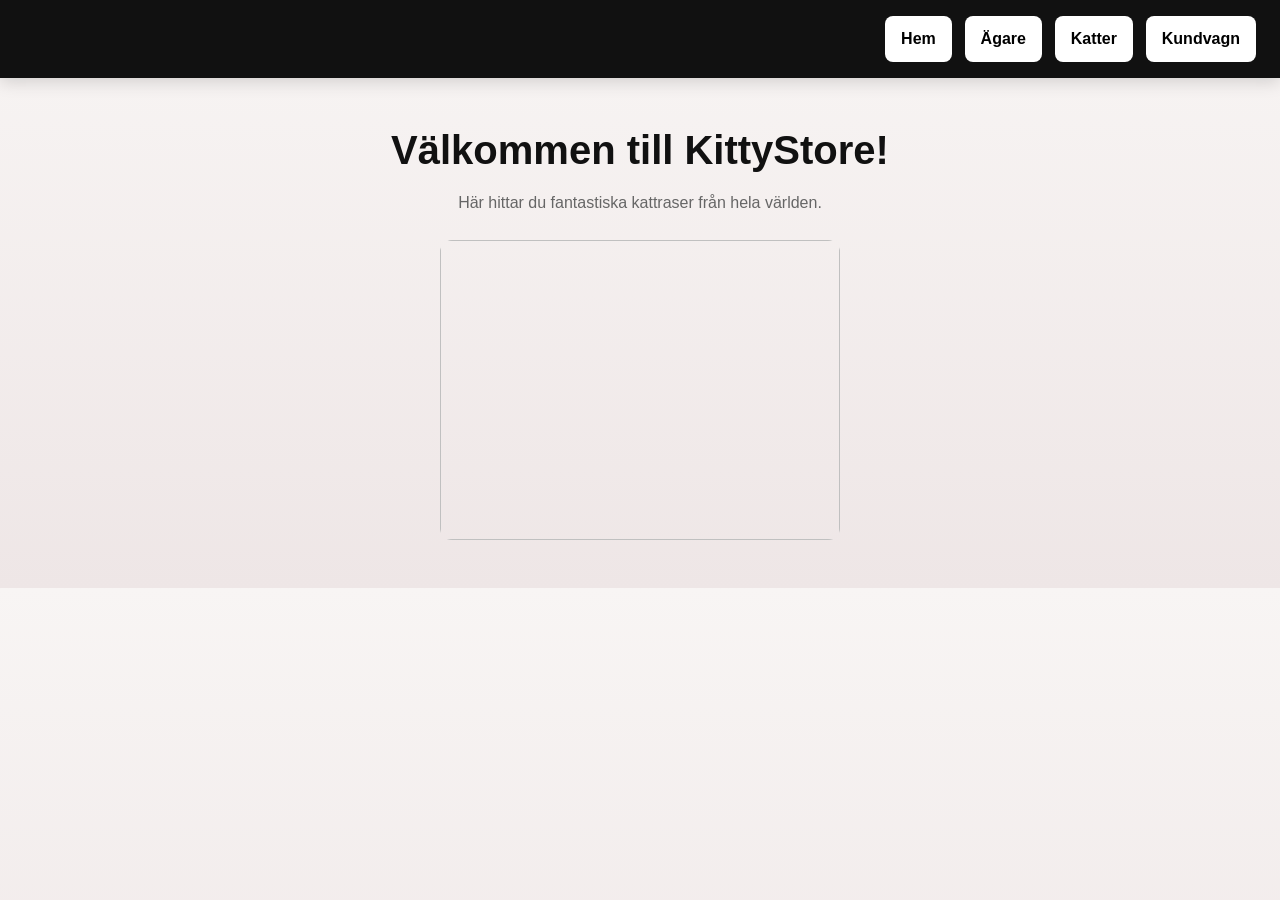
<file: index.html>
<!DOCTYPE html>
<html lang="sv">
<head>
  <meta charset="UTF-8" />
  <title>KittyStore</title>
  <link rel="stylesheet" href="css/style.css" />
</head>
<body>

  <div id="navbar"></div>

  <main>
    <h1>Välkommen till KittyStore!</h1>
    <p>Här hittar du fantastiska kattraser från hela världen.</p>

    <div id="slideshow">
    <img id="catImage" width="400" />
  </div>
  </main>

  <script src="js/loadNavbar.js"></script>
  <script src="js/CatImages.js"></script>
  <script src="js/cart.js"></script>
</body>
</html>
</file>
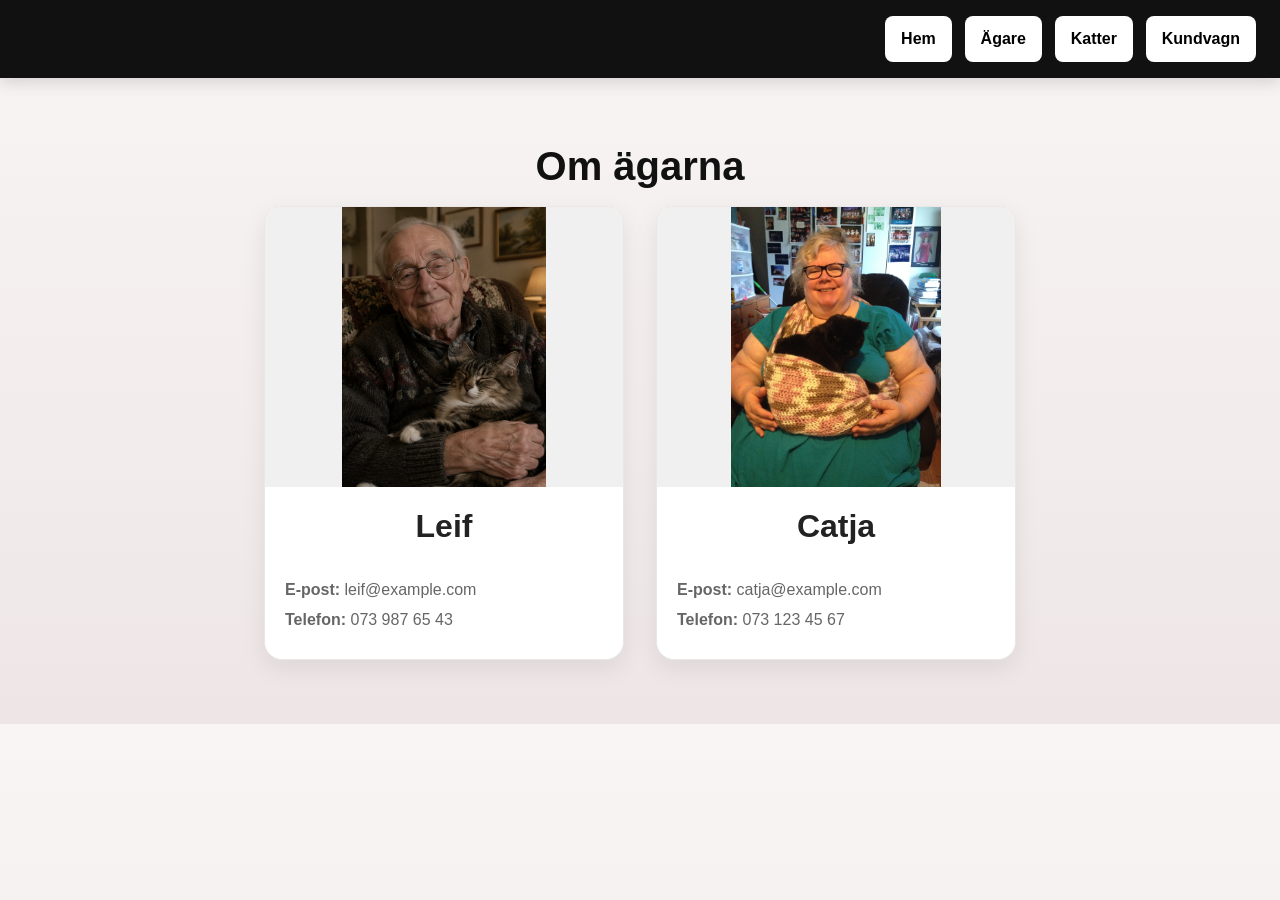
<file: pages/agare.html>
<!DOCTYPE html>
<html lang="sv">
<head>
  <meta charset="UTF-8" />
  <meta name="viewport" content="width=device-width, initial-scale=1.0" />
  <title>Ägare - KittyStore</title>
  <link rel="stylesheet" href="../css/style.css" />
</head>
<body>

  <div id="navbar"></div>

<main>
  <section class="owners-section">
    <h1>Om ägarna</h1>

    <div class="owners-grid">
      <article class="owner-card">
        <img src="../images/gubbe.png" alt="Leif" class="owner-photo" />
        <div class="owner-info">
          <h2>Leif</h2>
          <p><strong>E-post:</strong> leif@example.com</p>
          <p><strong>Telefon:</strong> 073 987 65 43</p>
        </div>
      </article>

      <article class="owner-card">
        <img src="../images/cat-sack.jpg" alt="Catja" class="owner-photo" />
        <div class="owner-info">
          <h2>Catja</h2>
          <p><strong>E-post:</strong> catja@example.com</p>
          <p><strong>Telefon:</strong> 073 123 45 67</p>
        </div>
      </article>
    </div>
  </section>
</main>

  <script src="../js/loadNavbar.js"></script>
  <script src="../js/cart.js"></script>
</body>
</html>
</file>
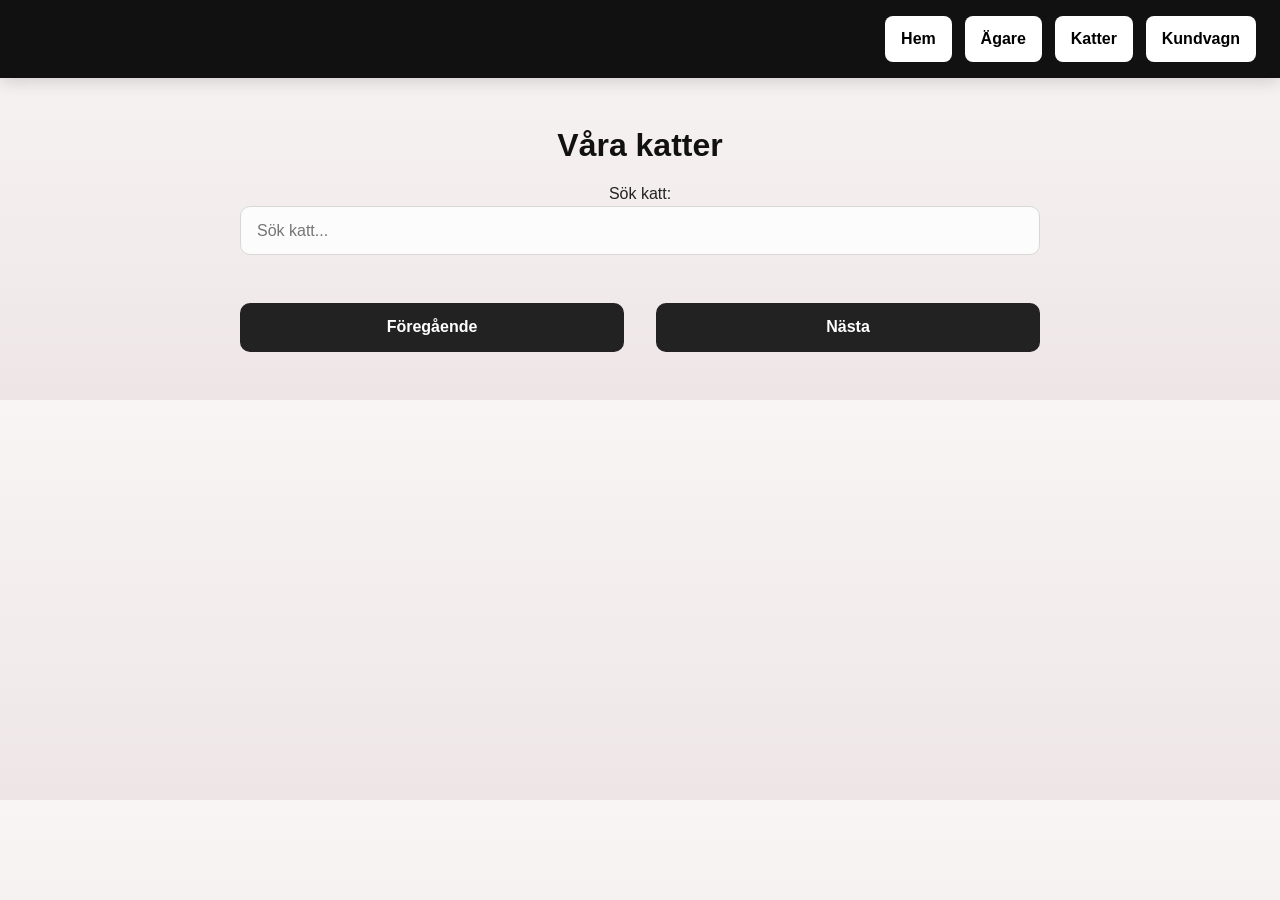
<file: pages/katter.html>
<!DOCTYPE html>
<html lang="sv">
<head>
  <meta charset="UTF-8" />
  <meta name="viewport" content="width=device-width, initial-scale=1.0" />
  <title>Katter - KittyStore</title>
  <link rel="stylesheet" href="../css/style.css" />
</head>
<body>
  <div id="navbar"></div>

  <main>
    <h2>Våra katter</h2>
    <label for="searchInput">Sök katt:</label>
    <input type="text" id="searchInput" placeholder="Sök katt..." />
    <div id="catList"></div>

    <div class="pagination">
      <button id="prevBtn">Föregående</button>
      <span id="pageInfo"></span>
      <button id="nextBtn">Nästa</button>
    </div>
  </main>

  <script src="../js/loadNavbar.js"></script>
  <script src="../js/app.js"></script>
  <script src="../js/cats.js"></script>
  <script src="../js/cart.js"></script>
</body>
</html>
</file>
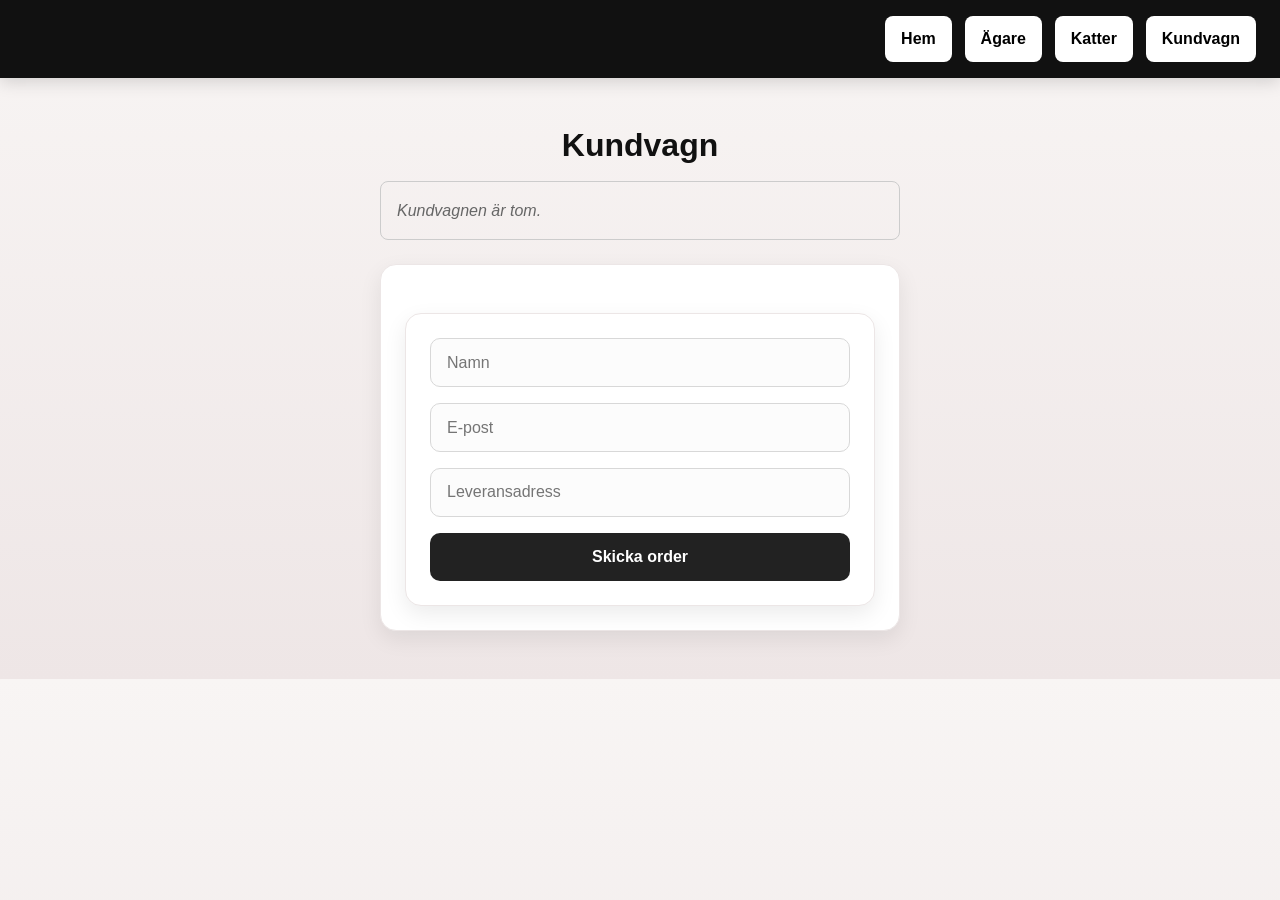
<file: pages/kundvagn.html>
<!DOCTYPE html>
<html lang="sv">
<head>
  <meta charset="UTF-8" />
  <meta name="viewport" content="width=device-width, initial-scale=1.0" />
  <title>Kundvagn - KittyStore</title>
  <link rel="stylesheet" href="../css/style.css" />
</head>
<body>

  <div id="navbar"></div>

  <main>
    <h2>Kundvagn</h2>
    <div id="cartList" class="cart-box"></div>

    <div class="order-card" id="orderCard">
      
       <form id="orderForm">
      <input type="text" id="customerName" placeholder="Namn" required />
      <input type="email" id="customerEmail" placeholder="E-post" required />
      <input type="text" id="customerAddress" placeholder="Leveransadress" required />
      <button type="submit">Skicka order</button>
    </form>
    
    <div id="orderConfirmation" class="hidden">
      <div class="confirmation-header">
        <span class="checkmark">✓</span>
        <h3>Tack för din beställning!</h3>
      </div>
         
      <p>Vi har tagit emot din order och skickar en bekräftelse via e-post.</p>

       <div id="receiptContent"></div>
    </div>
   </div>    
   
  </main>

  <script src="../js/loadNavbar.js"></script>
  <script src="../js/app.js"></script>
  <script src="../js/cart.js"></script>
  <script src="../js/ui.js"></script>

</body>
</html>
</file>
<file: css/style.css>
* {
  box-sizing: border-box;
  margin: 0;
  padding: 0;
}

body {
  font-family: Arial, sans-serif;
  background: linear-gradient(to bottom, #f8f5f4, #eee6e6);
  color: #222;
  line-height: 1.6;
  font-size: 15px;
}

:root {
  --white: #ffffff;
  --border: #ece6e6;
  --shadow-sm: 0 2px 8px rgba(0,0,0,0.06);
  --r-md: 12px;
  --ink: #222222;
  --ink-mute: #666666;
  --ease: ease;
}

/* HEADER / NAVBAR */
header {
  background: #111;
  color: #f5eeee;
  padding: 1rem 1.5rem;
  box-shadow: 0 4px 16px rgba(0, 0, 0, 0.15);
}

nav {
  max-width: 100%;
  margin: 0 auto;
}

nav ul {
  display: flex;
  gap: 0.8rem;
  list-style: none;
  flex-wrap: wrap;
  align-items: center;
  justify-content: flex-end;
}

nav a {
  color: #f4ecec;
  text-decoration: none;
  padding: 0.65rem 1rem;
  display: inline-block;
  border-radius: 8px;
  transition: background 0.2s ease, color 0.2s ease, transform 0.2s ease;
}

nav a:hover {
  background: rgba(255, 255, 255, 0.1);
  text-decoration: none;
  transform: translateY(-1px);
}

nav a.active {
  background: #fff;
  color: #000;
  border-radius: 8px;
  font-weight: bold;
}

/* MAIN CONTENT */
main {
  max-width: 800px;
  margin: 3rem auto;
  text-align: center;
}

h1,
h2,
h3 {
  color: #111;
  line-height: 1.2;
}

h1 {
  font-size: 2.5rem;
  margin-bottom: 1rem;
}

h2 {
  font-size: 2rem;
  margin-bottom: 1rem;
}

p {
  color: var(--ink-mute);
}

/* PAGE VISIBILITY */
.page {
  display: none;
}

.page.active {
  display: block;
}

/* CAT LIST */
#catList {
  display: grid;
  grid-template-columns: repeat(3, 1fr);
  gap: 1.5rem;
  margin-top: 1.5rem;
}

.cat-card {
  background: #fff;
  padding: 1rem;
  border-radius: 16px;
  box-shadow: 0 8px 22px rgba(0, 0, 0, 0.08);
  transition: transform 0.25s ease, box-shadow 0.25s ease;
  border: 1px solid #ece6e6;
}

.cat-card:hover {
  transform: translateY(-4px);
  box-shadow: 0 14px 28px rgba(0, 0, 0, 0.12);
}

.cat-card h3 {
  margin-bottom: 0.6rem;
  font-size: 1.2rem;
}

.cat-card p {
  margin-bottom: 0.6rem;
  color: #666;
}

.cat-card img {
  width: 100%;
  max-width: 100%;
  height: 220px;
  object-fit: cover;
  border-radius: 12px;
  display: block;
  margin-bottom: 1rem;
  background: #f0f0f0;
}

/* PAGINATION */

.pagination {
  
  margin-top: 1.5rem;
  display: flex;
  gap: 1rem;
  align-items: center;
  flex-wrap: nowrap;
}

/* FORMS */
form {
  display: flex;
  flex-direction: column;
  gap: 1rem;
  margin-top: 1.5rem;
  max-width: 520px;
  background: #fff;
  padding: 1.5rem;
  border-radius: 16px;
  box-shadow: 0 8px 22px rgba(0, 0, 0, 0.08);
  border: 1px solid #ece6e6;
}

input,
textarea,
button {
  width: 100%;
  font-size: 1rem;
  font-family: inherit;
}

input,
textarea {
  padding: 0.9rem 1rem;
  border: 1px solid #d8d8d8;
  border-radius: 10px;
  background: #fcfcfc;
  transition: border-color 0.2s ease, box-shadow 0.2s ease;
}

input:focus,
textarea:focus {
  outline: none;
  border-color: #999;
  box-shadow: 0 0 0 4px rgba(0, 0, 0, 0.05);
}

textarea {
  min-height: 120px;
  resize: vertical;
}

button {
  padding: 0.95rem 1rem;
  border: none;
  border-radius: 10px;
  background: #222;
  color: white;
  cursor: pointer;
  font-weight: bold;
  transition: background 0.2s ease, transform 0.2s ease, box-shadow 0.2s ease;
}

button:hover {
  background: #444;
  transform: translateY(-1px);
  box-shadow: 0 8px 18px rgba(0, 0, 0, 0.15);
}

/* CART */
#cartList {
  display: flex;
  flex-direction: column;
  gap: .75rem;
  margin: 0 auto 1.5rem auto;
  max-width: 520px;
  width: 100%;
  text-align: left;
}

#cartList p {
  color: var(--ink-mute);
  font-style: italic;

}

.cart-item {
  margin-bottom: 16px;
  padding: 16px 20px;
  border-radius: 16px;
  background: #fff;
  box-shadow: 0 6px 18px rgba(0,0,0,0.06);
}

.cart-item p {
  margin: 0;
  font-size: .95rem;
  color: var(--ink);
  flex: 1;
}

.cart-item:hover {
  transform: translateY(-2px);
  box-shadow: 0 10px 20px rgba(0,0,0,0.08);
}

.cart-badge {
  position: absolute;
  top: -8px;
  right: -10px;
  background: #b91c1c;
  color: white;
  border-radius: 50%;
  padding: 0.2rem 0.5rem;
  font-size: 0.75rem;
}

.remove-btn {
  background: #ff4d4f;
  color: white;
  border: none;
  padding: 8px 14px;
  border-radius: 8px;
  font-size: 14px;
  cursor: pointer;
}

.remove-btn:hover {
  background: #d9363e;
}

/* ORDER CONFIRMATION */

.hidden {
  opacity: 0;
  max-height: 0;
  overflow: hidden;
  transition: all 0.4s ease;
}

#orderConfirmation {
  opacity: 0;
  max-height: 0;
  overflow: hidden;
  transition: all 0.4s ease;
}

#orderConfirmation.show {
  opacity: 1;
  max-height: 500px;
  margin-top: 1rem;
}

.order-card {
  max-width: 520px;
  width: 100%;
  background: #fff;
  padding: 1.5rem;
  border-radius: 16px;
  box-shadow: 0 8px 22px rgba(0,0,0,0.08);
  border: 1px solid #ece6e6;
  transition: all 0.4s ease;
  margin: 0 auto;
}

.confirmation-header {
  display: flex;
  align-items: center;
  gap: 0.75rem;
  margin-bottom: 1rem;
}

.checkmark {
  background: #22c55e;
  color: white;
  font-weight: bold;
  border-radius: 50%;
  width: 32px;
  height: 32px;
  display: flex;
  align-items: center;
  justify-content: center;
}


/* OWNERS SECTION */
.owners-section {
  max-width: 1100px;
  margin: 4rem auto;
  padding: 0 1.5rem;
}

.owners-section h2 {
  text-align: center;
  font-size: 2rem;
  margin-bottom: 2rem;
  color: #222;
}

.owners-grid {
  display: grid;
  grid-template-columns: repeat(auto-fit, minmax(280px, 1fr));
  gap: 2rem;
}

.owner-card {
  background: white;
  border-radius: 18px;
  overflow: hidden;
  box-shadow: 0 8px 24px rgba(0, 0, 0, 0.08);
  transition: transform 0.25s ease, box-shadow 0.25s ease;
  border: 1px solid #ece6e6;
}

.owner-card:hover {
  transform: translateY(-5px);
  box-shadow: 0 14px 30px rgba(0, 0, 0, 0.12);
}

.owner-photo {
  width: 100%;
  height: 280px;
  object-fit: scale-down;
  display: block;
  background: #f0f0f0;
}

.owner-info {
  padding: 1.25rem;
  text-align: left;
}

.owner-info h3 {
  margin-top: 0;
  margin-bottom: 0.75rem;
  font-size: 1.3rem;
  color: #111;
}

.owner-info p {
  margin: 0.4rem 0;
  color: var(--ink-mute);
  line-height: 1.5;
}

/* HERO / START PAGE IMAGE */
#slideshow {
  margin-top: 1.5rem;
  display: flex;
  justify-content: center
}

#catImage {
 width: 100%;
  max-width: 400px;
  height: 300px;
  object-fit: cover;
  border-radius: 12px;
}

/* RESPONSIVE */
@keyframes fadeUp {
  from {
    opacity: 0;
    transform: translateY(10px);
  }
  to {
    opacity: 1;
    transform: translateY(0);
  }
}

@media (min-width: 768px) {
  body {
    font-size: 16px;
  }
}

@media (max-width: 900px) {
  #catList {
    grid-template-columns: repeat(2, 1fr);
  }

  main {
    margin: 2rem auto;
  }
}

@media (max-width: 600px) {
  #catList {
    grid-template-columns: 1fr;
  }

  nav ul {
    flex-direction: column;
    align-items: stretch;
  }

  nav a {
    width: 100%;
    text-align: center;
  }
  
  main {
    padding: 0 1rem;
  }

  h1 {
    font-size: 2rem;
  }

  h2 {
    font-size: 1.6rem;
  }

  form {
    padding: 1rem;
  }

  #catImage {
    height: 240px;
  }
}

/* CART ITEM LAYOUT */
.cart-item {
  display: flex;
  align-items: center;
  gap: 12px;
}

/* BILDEN */
.cart-img {
  width: 60px;
  height: 60px;
  object-fit: cover;
  border-radius: 10px;
  flex-shrink: 0; /* viktigt! */
}

/* TEXT */
.item-info {
  flex: 1;
}

.cart-box {
  max-height: 500px;
  overflow-y: auto;
  border: 1px solid #ccc;
  border-radius: 8px;
  padding: 1rem;
}
</file>
